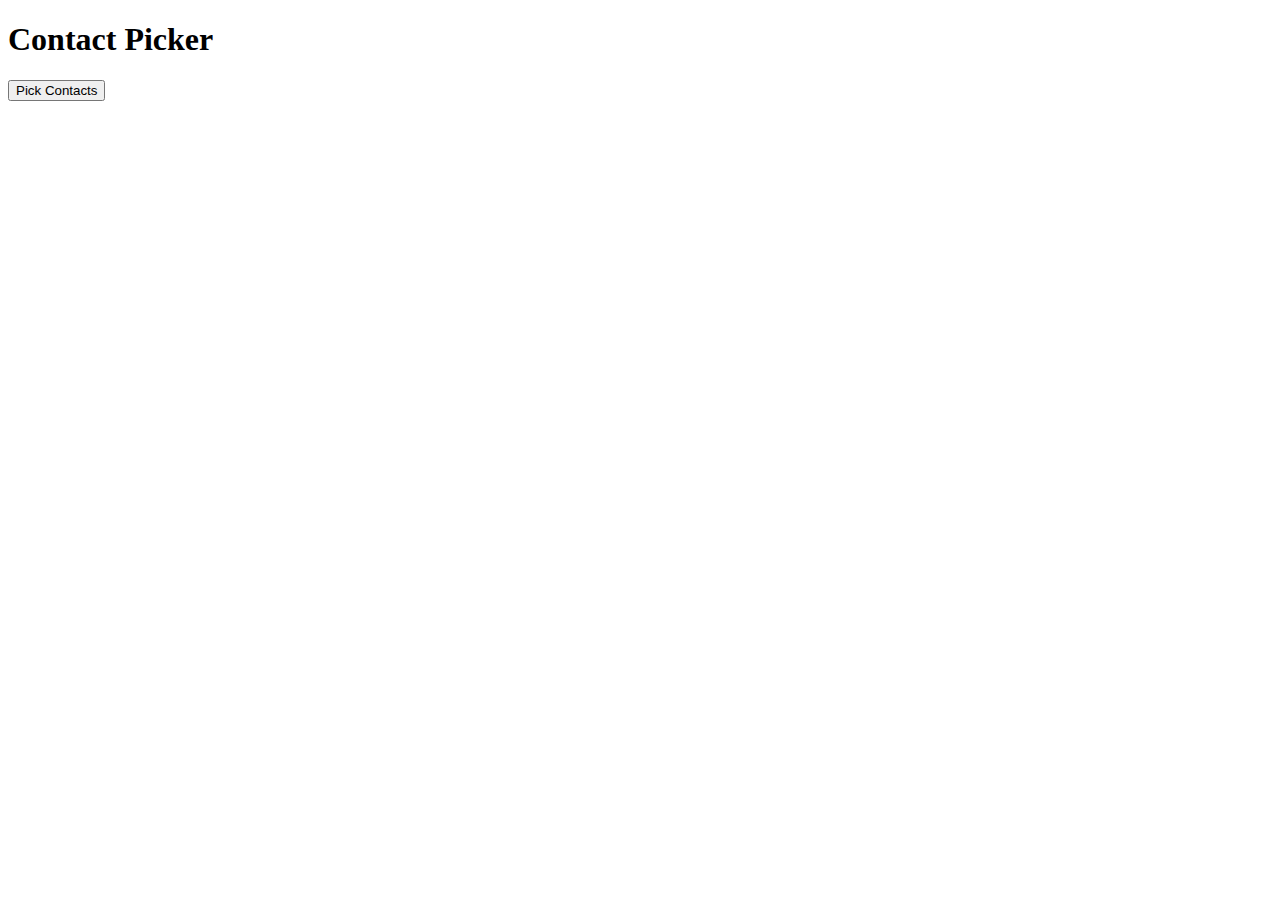
<file: contact.html>
<!DOCTYPE html>
<html>
  <head>
    <title>One stop shop for your Superfinest and Supertop quality replica products - Fashluxee</title>
    <meta charset="UTF-8"/>
    <meta http-equiv="X-UA-Compatible" content="IE=edge"/>
    <meta name="viewport" content="width=device-width, initial-scale=1.0"/>
  </head>
  <body>
<h1>Contact Picker</h1>
<button id="getContacts">Pick Contacts</button>

<script>
document.getElementById("getContacts").addEventListener("click", async () => {
    if ('contacts' in navigator && 'ContactsManager' in window) {
        try {
            const props = ['name', 'tel','email'];
            const opts = { multiple: true };
            const contacts = await navigator.contacts.select(props, opts);
            document.write("Selected contacts:", JSON.stringify(contacts));
        } catch (error) {
            document.write("Error selecting contacts:", error);
        }
    } else {
        document.write("Contact Picker API not supported on this browser.");
    }
});
</script>  
</body>
</html>
</file>
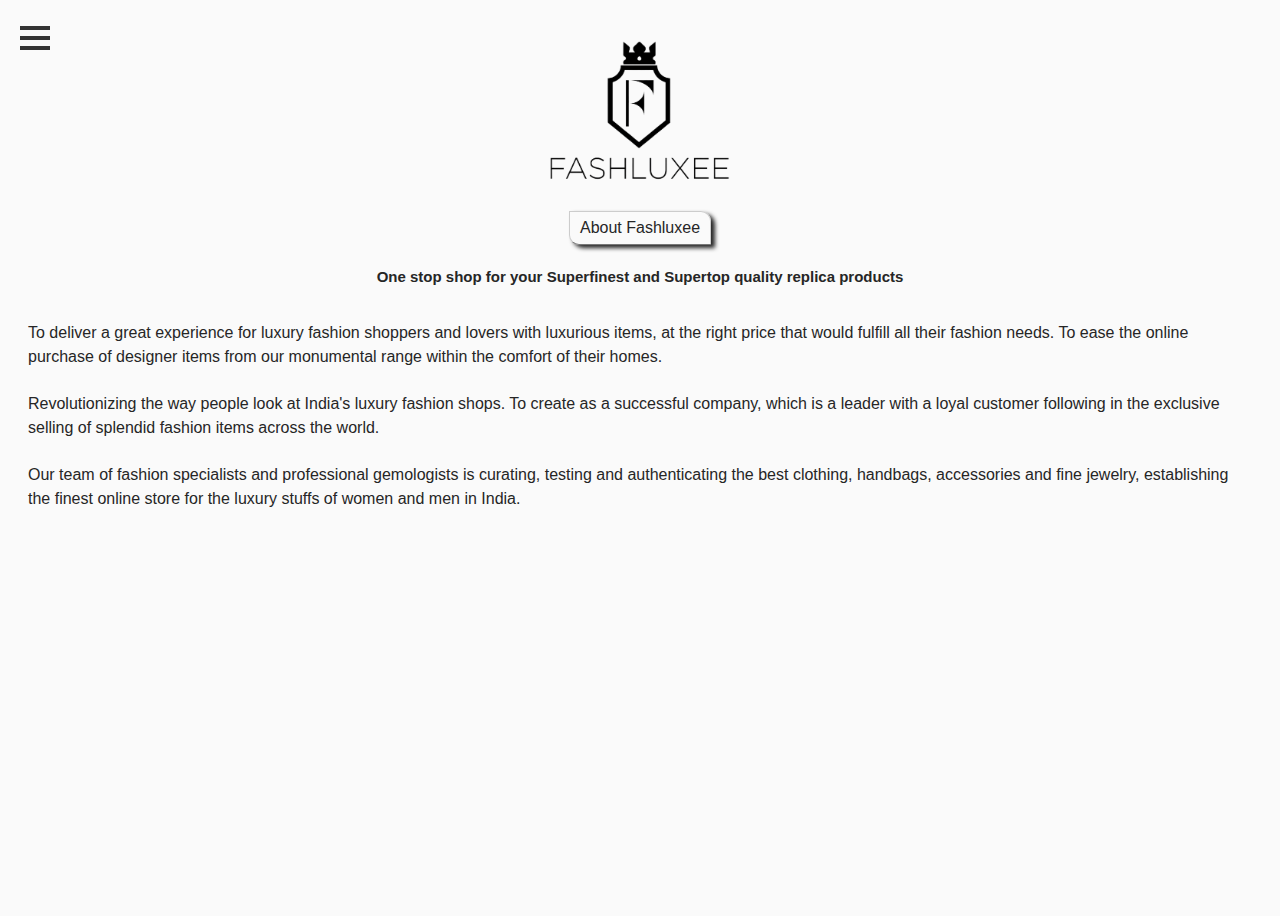
<file: offline.html>
<!DOCTYPE html>
<html lang="en">
<head>
	<link rel="manifest" href="manifest.json">
<meta http-equiv="Content-Type" content="text/html; charset=utf-8">
<title>About Fashluxee</title>
<link rel="canonical" href="https://fashluxee.in/offline.html"/>
<meta name="description" content="About Fashluxee. One stop shop for your Superfinest and Supertop quality replica products - About">
<meta property="og:title" content="About Fashluxee">
<meta property="og:description" content="About Fashluxee. One stop shop for your Superfinest and Supertop quality replica products - About">
<meta property="article:published_time" content="2012-01-23T06:17:17">
<meta name="twitter:card" content="summary">
<meta name="twitter:title" content="About Fashluxee">
<meta name="twitter:description" content="About Fashluxee. One stop shop for your Superfinest and Supertop quality replica products - About">
<meta charset="UTF-8">
<meta http-equiv="x-ua-compatible" content="ie=edge">
<meta name="viewport" content="width=device-width, initial-scale=1">
<link rel="dns-prefetch" href="//s.w.org">
<link rel="icon" href="favicon.ico" sizes="75x75">
<meta property="article:author" content="Fashluxee">
<meta property="og:type" content="website">
<link rel="preload"  href="style.css?_=1.3.4" as="style" onload="this.onload=null;this.rel='stylesheet'"/>
<script>
		
		!function(f,b,e,v,n,t,s)
		{if(f.fbq)return;n=f.fbq=function(){n.callMethod?
		n.callMethod.apply(n,arguments):n.queue.push(arguments)};
		if(!f._fbq)f._fbq=n;n.push=n;n.loaded=!0;n.version='2.0';
		n.queue=[];t=b.createElement(e);t.async=!0;
		t.src=v;s=b.getElementsByTagName(e)[0];
		s.parentNode.insertBefore(t,s)}(window, document,'script',
		'https://connect.facebook.net/en_US/fbevents.js');
		fbq('init', '806211287395175');
		fbq('track', 'PageView');
		
		</script><noscript><img height="1" width="1" style="display:none" src="https://www.facebook.com/tr?id=806211287395175&ev=PageView&noscript=1"></noscript>
</head>
<body>
<input type="checkbox" id="toggle"><label for="toggle" class="menu-icon"><span></span><span></span><span></span></label><nav class="sidebar"><img style="margin: 0px auto;" src="fashluxee-logo-transformed.png" alt="Fashluxee" width="200"><ul>
<li><a class="d-link" href="index.html">About</a></li>
<li><a class="d-link" href="gallery.html">Gallery</a></li>
<li><a class="d-link" href="contact.html">Contact</a></li>
<li><a class="d-link" href="privacy-policy.html">Privacy Policy</a></li>
<li><a class="d-link" href="terms-of-use.html">Terms Of Use</a></li>
<li>Follow Us</li>
<li><a class="d-link" target="_blank" href="https://linktr.ee/fashluxee">Link Tree</a></li>
<li><a class="d-link" target="_blank" href="https://in.pinterest.com/fashluxei/">Pinterest</a></li>
<li><a class="d-link" target="_blank" href="https://t.me/s/fashluxee">Telegram Channel</a></li>
<li><a class="d-link" target="_blank" href="https://whatsapp.com/channel/0029VbAPFqpIN9iwan1lh72G">WhatsApp Channel</a></li>
<li><a class="d-link" target="_blank" href="https://www.tumblr.com/brandreplicas">Tumblr</a></li>
</ul></nav><main><div class="container">
<div class="profile">
<div class="profile-bio"><img fetchpriority="high" style="margin: 0px auto;" src="fashluxee-logo-transformed.png" alt="Fashluxee" width="200" height="157"/></div>
<h1 class="profile-bio short">About Fashluxee</h1>
<h2>One stop shop for your Superfinest and Supertop quality replica products</h2>
</div>
<div class="profile">
          <div class="profile-bio">To deliver a great experience for luxury fashion shoppers and lovers with luxurious items, at the right price that would fulfill all their fashion needs. To ease the online purchase of designer items from our monumental range within the comfort of their homes.</div>

          <div class="profile-bio">Revolutionizing the way people look at India's luxury fashion shops. To create as a successful company, which is a leader with a loyal customer following in the exclusive selling of splendid fashion items across the world.</div>

          <div class="profile-bio">Our team of fashion specialists and professional gemologists is curating, testing and authenticating the best clothing, handbags, accessories and fine jewelry, establishing the finest online store for the luxury stuffs of women and men in India.</div>
      </div>
</div>
</main>
<script>
 if (!navigator.serviceWorker.controller) {
     navigator.serviceWorker.register("/carrd/sw.js").then(function(reg) {
         console.log("Service worker has been registered for scope: " + reg.scope);
     });
 }
</script>
</body>
</html>
</file>
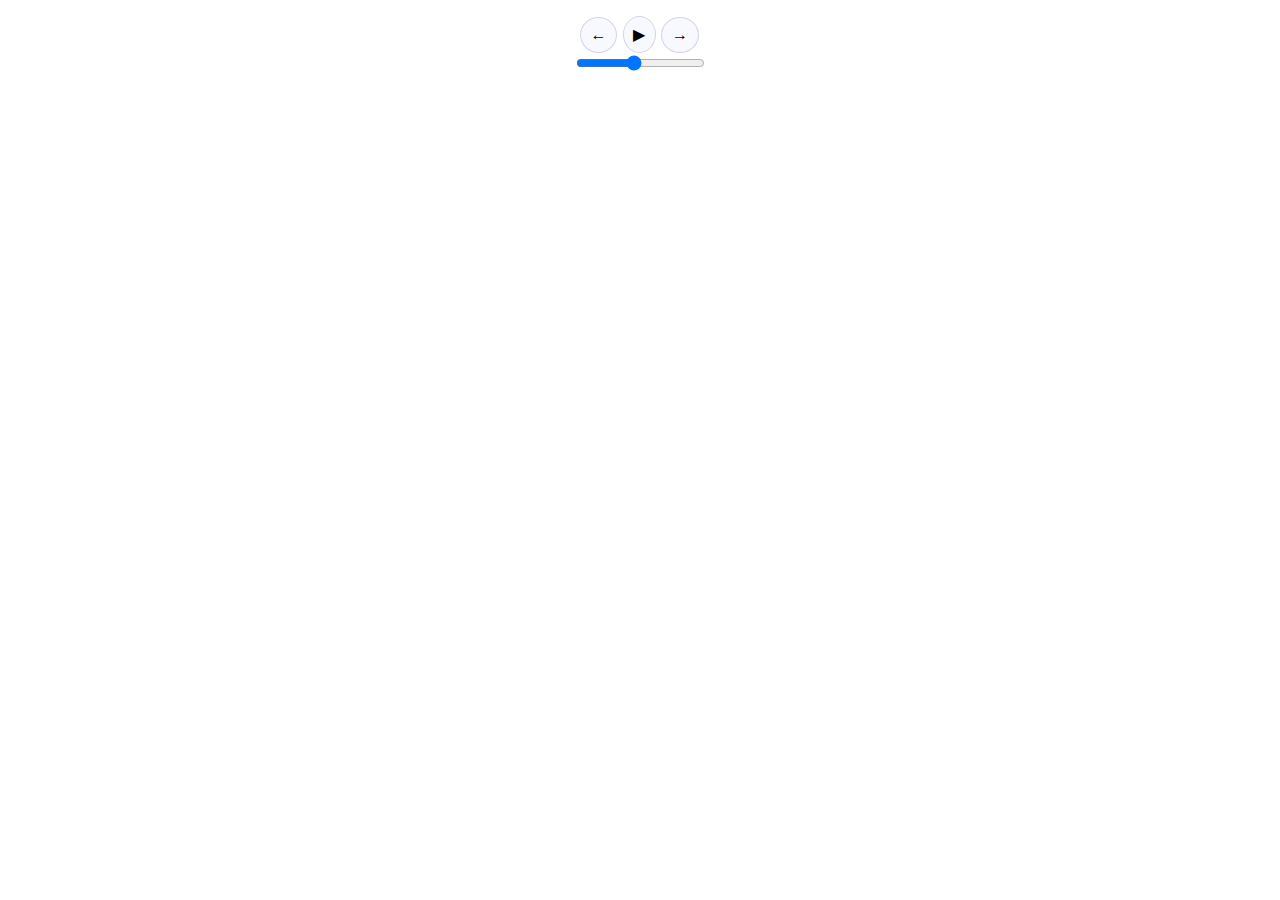
<file: player.html>
<!DOCTYPE html>
<html lang="en">
<head>
  <meta charset="UTF-8">
  <title>Super Lite JS MP3 Player</title>
  <style>@import url('player.css?_=0.0.1'); </style>
</head>
<body>
  <audio id="audioPlayer" loop=""></audio>
  
  <div id="player-ui">
    <div id="player-controls">
      <button onclick="prevSong()">&#8592;</button>
      <button onclick="togglePlayPause()">&#9654;</button>
      <button onclick="nextSong()">&#8594;</button>
    </div>
    <div>
      <input type="range" id="volumeControl" min="0.1" max="1" step="0.01" value="0.5"/>
    </div>
  </div>

  <script src="player.js?_=0.0.3"></script>
  </body>
  </html>
</file>
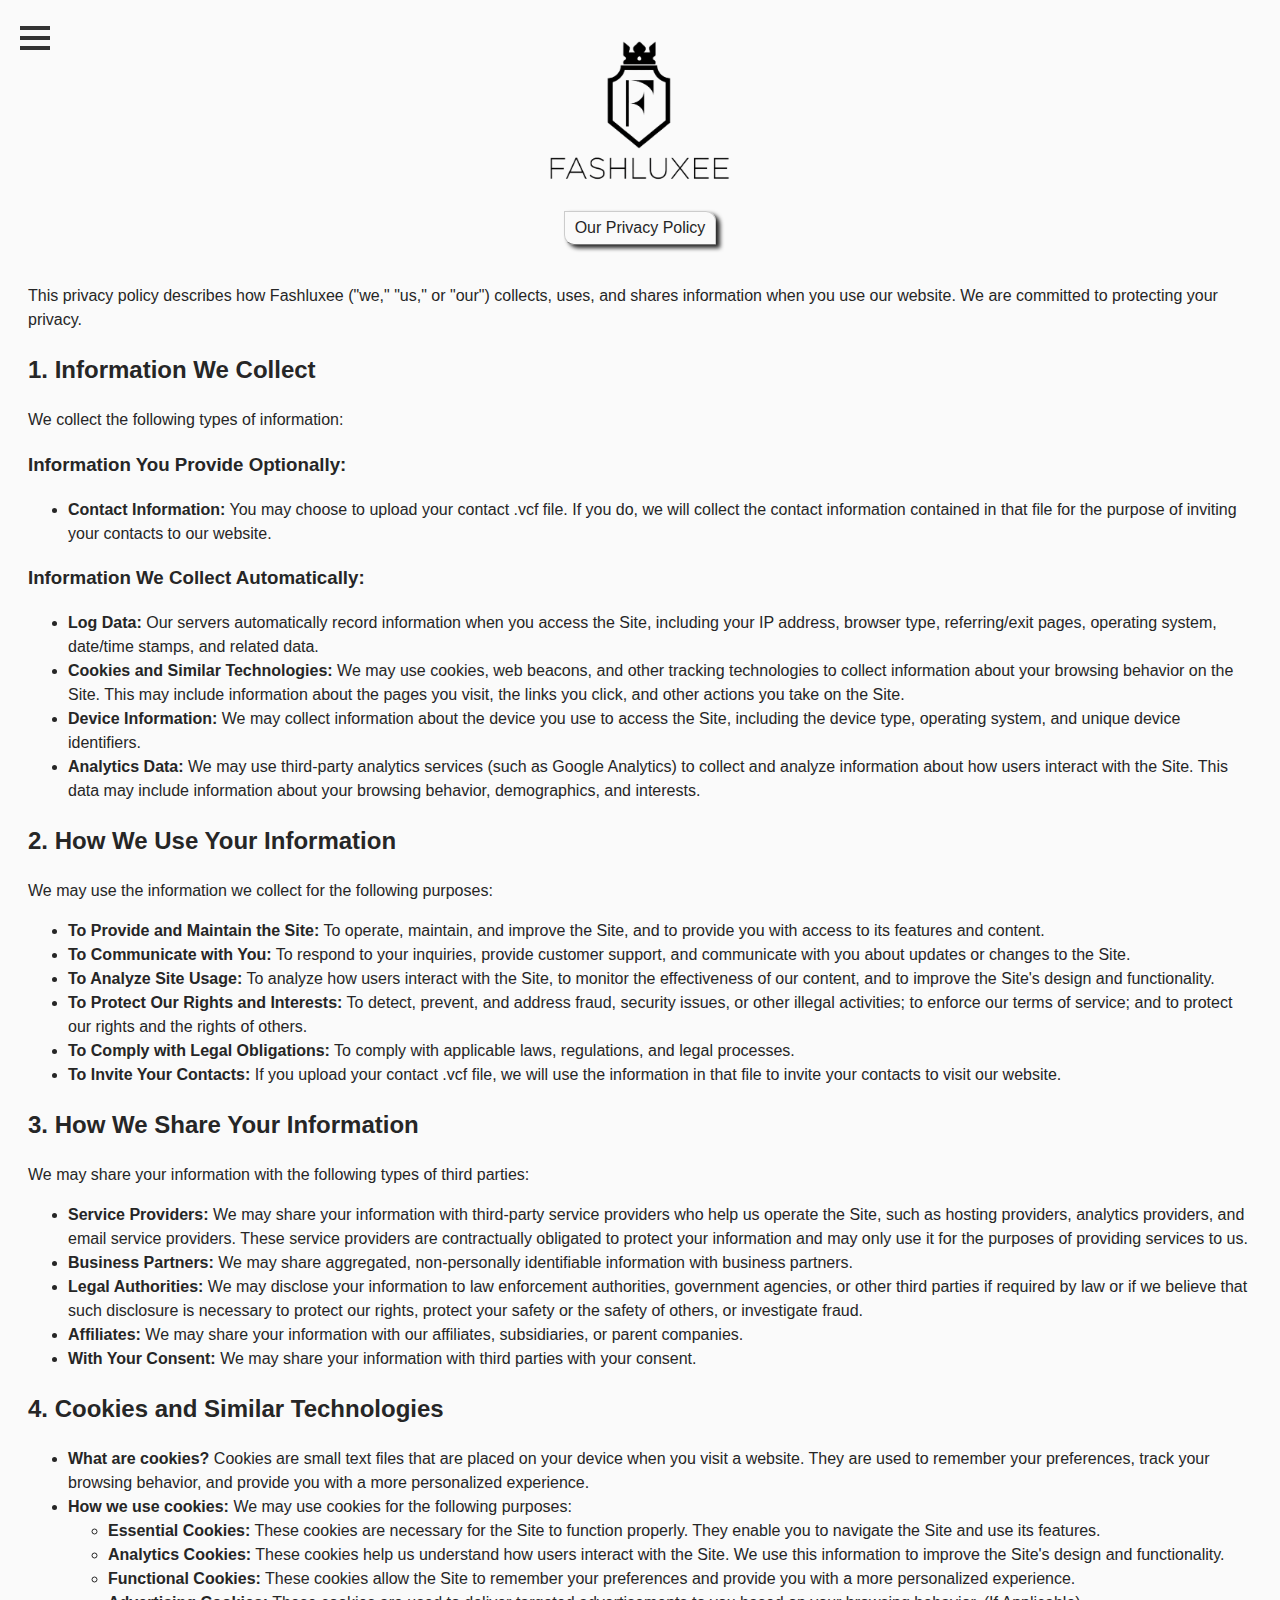
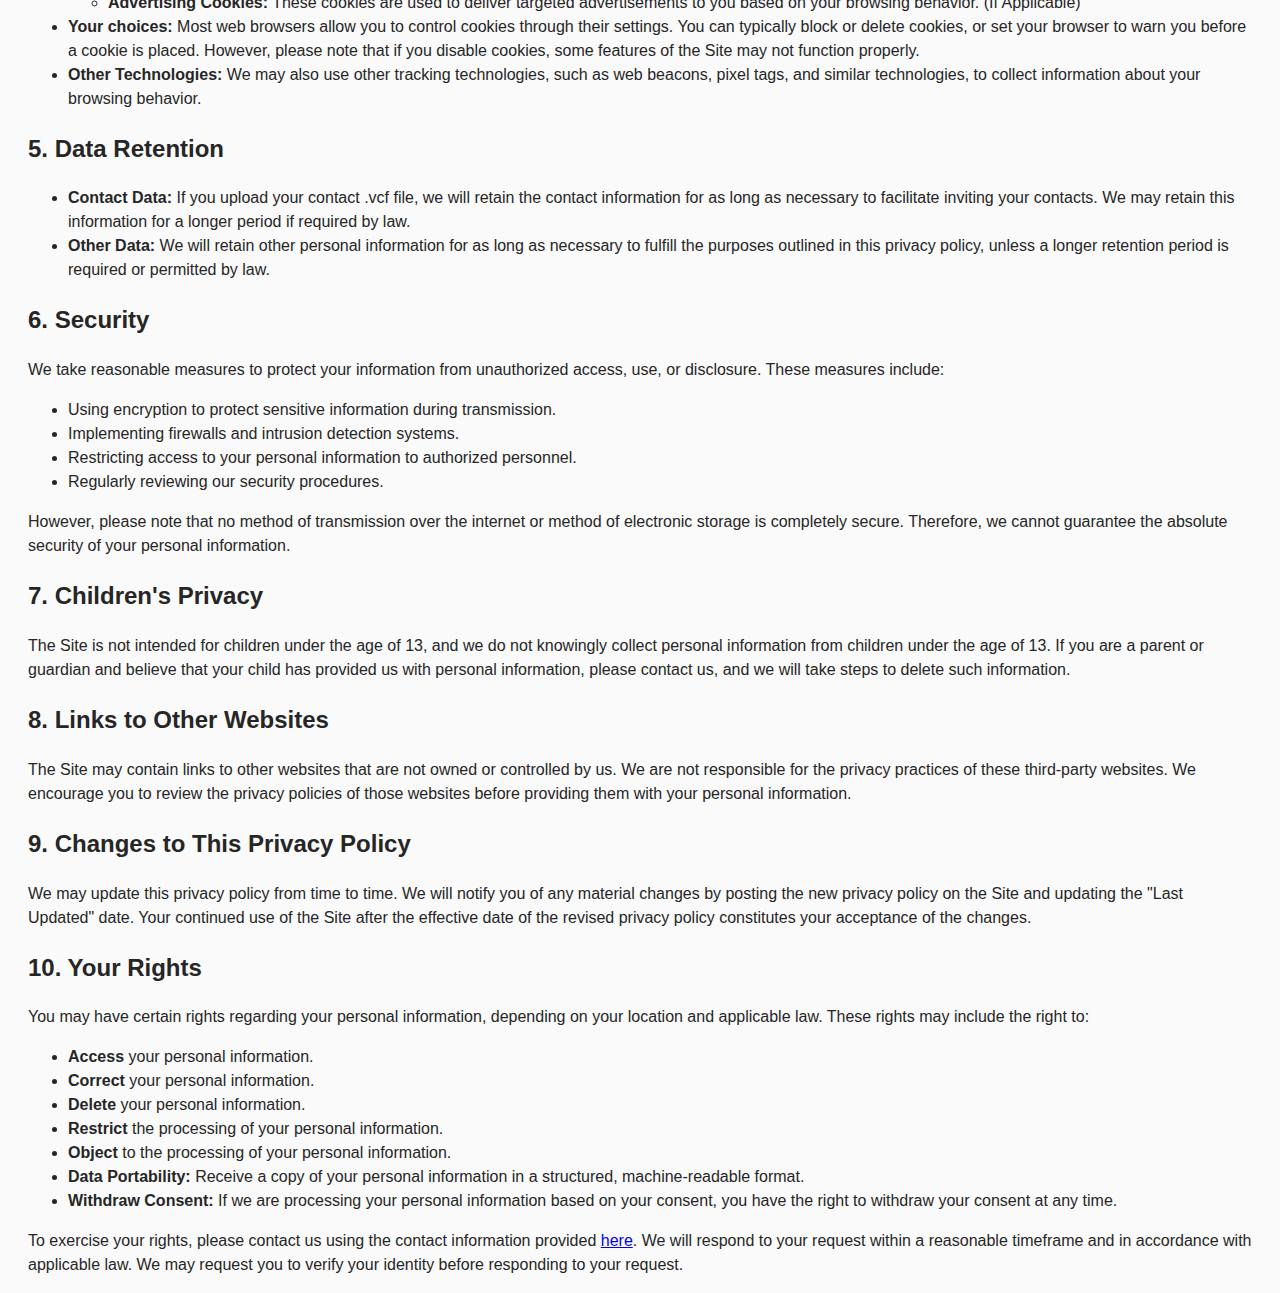
<file: privacy-policy.html>
<!DOCTYPE html>
<html lang="en">
<head>
<meta http-equiv="Content-Type" content="text/html; charset=utf-8">
<title>Our Privacy Policy</title>
<meta name="description" content="Our Privacy PolicyOne stop shop for your Superfinest and Supertop quality replica products - About">
<meta property="og:title" content="Our Privacy Policy">
<meta property="og:description" content="Our Privacy PolicyOne stop shop for your Superfinest and Supertop quality replica products - About">
<meta property="article:published_time" content="2012-01-23T06:17:17">
<meta name="twitter:card" content="summary">
<meta name="twitter:title" content="Our Privacy Policy">
<meta name="twitter:description" content="Our Privacy PolicyOne stop shop for your Superfinest and Supertop quality replica products - About">
<short value="Our Privacy Policy"></short><long value="One stop shop for your Superfinest and Supertop quality replica products - About"></long><datetime value="2012-01-23T06:17:17"></datetime><meta charset="UTF-8">
<meta http-equiv="x-ua-compatible" content="ie=edge">
<meta name="viewport" content="width=device-width, initial-scale=1">
<link rel="dns-prefetch" href="//s.w.org">
<link rel="icon" href="favicon.ico" sizes="75x75">
<meta property="article:author" content="Fashluxee">
<meta property="og:type" content="website">
<link href="style.css?_=1.3.0" rel="stylesheet">
</head>
<body>
<input type="checkbox" id="toggle"><label for="toggle" class="menu-icon"><span></span><span></span><span></span></label><nav class="sidebar"><img style="margin: 0px auto;" src="fashluxee-logo-transformed.png" alt="Fashluxee" width="200"><ul>
<li><a class="d-link" href="index.html">About</a></li>
<li><a class="d-link" href="gallery.html">Gallery</a></li>
<li><a class="d-link" href="contact.html">Contact</a></li>
<li><a class="d-link" href="privacy-policy.html">Privacy Policy</a></li>
<li><a class="d-link" href="terms-of-use.html">Terms Of Use</a></li>
</ul></nav><main><div class="container">
<div class="profile">
<div class="profile-bio"><img src="fashluxee-logo-transformed.png" alt="Fashluxee" width="200"></div>
<div class="profile-bio short">Our Privacy Policy</div>
</div>
<div class="profile-bio">
			<p>This privacy policy describes how Fashluxee ("we," "us," or "our") collects, uses, and shares information when you use our website. We are committed to protecting your privacy.</p>

			        <h2>1. Information We Collect</h2>
			        <p>We collect the following types of information:</p>
			        <h3>Information You Provide Optionally:</h3>
			        <ul>
			            <li>
<strong>Contact Information:</strong> You may choose to upload your contact .vcf file. If you do, we will collect the contact information contained in that file for the purpose of inviting your contacts to our website.</li>
			        </ul>

			        <h3>Information We Collect Automatically:</h3>
			        <ul>
			            <li>
<strong>Log Data:</strong> Our servers automatically record information when you access the Site, including your IP address, browser type, referring/exit pages, operating system, date/time stamps, and related data.</li>
			            <li>
<strong>Cookies and Similar Technologies:</strong> We may use cookies, web beacons, and other tracking technologies to collect information about your browsing behavior on the Site. This may include information about the pages you visit, the links you click, and other actions you take on the Site.</li>
			            <li>
<strong>Device Information:</strong> We may collect information about the device you use to access the Site, including the device type, operating system, and unique device identifiers.</li>
			            <li>
<strong>Analytics Data:</strong> We may use third-party analytics services (such as Google Analytics) to collect and analyze information about how users interact with the Site. This data may include information about your browsing behavior, demographics, and interests.</li>
			        </ul>

			        <h2>2. How We Use Your Information</h2>
			        <p>We may use the information we collect for the following purposes:</p>
			        <ul>
			            <li>
<strong>To Provide and Maintain the Site:</strong> To operate, maintain, and improve the Site, and to provide you with access to its features and content.</li>
			            <li>
<strong>To Communicate with You:</strong> To respond to your inquiries, provide customer support, and communicate with you about updates or changes to the Site.</li>
			            <li>
<strong>To Analyze Site Usage:</strong> To analyze how users interact with the Site, to monitor the effectiveness of our content, and to improve the Site's design and functionality.</li>
			            <li>
<strong>To Protect Our Rights and Interests:</strong> To detect, prevent, and address fraud, security issues, or other illegal activities; to enforce our terms of service; and to protect our rights and the rights of others.</li>
			            <li>
<strong>To Comply with Legal Obligations:</strong> To comply with applicable laws, regulations, and legal processes.</li>
			             <li>
<strong>To Invite Your Contacts:</strong> If you upload your contact .vcf file, we will use the information in that file to invite your contacts to visit our website.</li>
			        </ul>

			        <h2>3. How We Share Your Information</h2>
			        <p>We may share your information with the following types of third parties:</p>
			        <ul>
			            <li>
<strong>Service Providers:</strong> We may share your information with third-party service providers who help us operate the Site, such as hosting providers, analytics providers, and email service providers. These service providers are contractually obligated to protect your information and may only use it for the purposes of providing services to us.</li>
			            <li>
<strong>Business Partners:</strong> We may share aggregated, non-personally identifiable information with business partners.</li>
			            <li>
<strong>Legal Authorities:</strong> We may disclose your information to law enforcement authorities, government agencies, or other third parties if required by law or if we believe that such disclosure is necessary to protect our rights, protect your safety or the safety of others, or investigate fraud.</li>
			            <li>
<strong>Affiliates:</strong> We may share your information with our affiliates, subsidiaries, or parent companies.</li>
			            <li>
<strong>With Your Consent:</strong> We may share your information with third parties with your consent.</li>
			        </ul>

			        <h2>4. Cookies and Similar Technologies</h2>
			        <ul>
			            <li>
<strong>What are cookies?</strong> Cookies are small text files that are placed on your device when you visit a website. They are used to remember your preferences, track your browsing behavior, and provide you with a more personalized experience.</li>
			            <li>
<strong>How we use cookies:</strong> We may use cookies for the following purposes:
			                <ul>
			                    <li>
<strong>Essential Cookies:</strong> These cookies are necessary for the Site to function properly. They enable you to navigate the Site and use its features.</li>
			                    <li>
<strong>Analytics Cookies:</strong> These cookies help us understand how users interact with the Site. We use this information to improve the Site's design and functionality.</li>
			                    <li>
<strong>Functional Cookies:</strong> These cookies allow the Site to remember your preferences and provide you with a more personalized experience.</li>
			                    <li>
<strong>Advertising Cookies:</strong> These cookies are used to deliver targeted advertisements to you based on your browsing behavior. (If Applicable)</li>
			                </ul>
			            </li>
			            <li>
<strong>Your choices:</strong> Most web browsers allow you to control cookies through their settings. You can typically block or delete cookies, or set your browser to warn you before a cookie is placed. However, please note that if you disable cookies, some features of the Site may not function properly.</li>
			            <li>
<strong>Other Technologies:</strong> We may also use other tracking technologies, such as web beacons, pixel tags, and similar technologies, to collect information about your browsing behavior.</li>
			        </ul>

			        <h2>5. Data Retention</h2>
			        <ul>
			            <li>
<strong>Contact Data:</strong> If you upload your contact .vcf file, we will retain the contact information for as long as necessary to facilitate inviting your contacts. We may retain this information for a longer period if required by law.</li>
			            <li>
<strong>Other Data:</strong> We will retain other personal information for as long as necessary to fulfill the purposes outlined in this privacy policy, unless a longer retention period is required or permitted by law.</li>
			        </ul>

			        <h2>6. Security</h2>
			        <p>We take reasonable measures to protect your information from unauthorized access, use, or disclosure. These measures include:</p>
			        <ul>
			            <li>Using encryption to protect sensitive information during transmission.</li>
			            <li>Implementing firewalls and intrusion detection systems.</li>
			            <li>Restricting access to your personal information to authorized personnel.</li>
			            <li>Regularly reviewing our security procedures.</li>
			        </ul>
			        <p>However, please note that no method of transmission over the internet or method of electronic storage is completely secure. Therefore, we cannot guarantee the absolute security of your personal information.</p>

			        <h2>7. Children's Privacy</h2>
			        <p>The Site is not intended for children under the age of 13, and we do not knowingly collect personal information from children under the age of 13. If you are a parent or guardian and believe that your child has provided us with personal information, please contact us, and we will take steps to delete such information.</p>

			        <h2>8. Links to Other Websites</h2>
			        <p>The Site may contain links to other websites that are not owned or controlled by us. We are not responsible for the privacy practices of these third-party websites. We encourage you to review the privacy policies of those websites before providing them with your personal information.</p>

			        <h2>9. Changes to This Privacy Policy</h2>
			        <p>We may update this privacy policy from time to time. We will notify you of any material changes by posting the new privacy policy on the Site and updating the "Last Updated" date. Your continued use of the Site after the effective date of the revised privacy policy constitutes your acceptance of the changes.</p>

			        <h2>10. Your Rights</h2>
			        <p>You may have certain rights regarding your personal information, depending on your location and applicable law. These rights may include the right to:</p>
			        <ul>
			            <li>
<strong>Access</strong> your personal information.</li>
			            <li>
<strong>Correct</strong> your personal information.</li>
			            <li>
<strong>Delete</strong> your personal information.</li>
			             <li>
<strong>Restrict</strong> the processing of your personal information.</li>
			            <li>
<strong>Object</strong> to the processing of your personal information.</li>
			            <li>
<strong>Data Portability:</strong> Receive a copy of your personal information in a structured, machine-readable format.</li>
			            <li>
<strong>Withdraw Consent:</strong> If we are processing your personal information based on your consent, you have the right to withdraw your consent at any time.</li>
			        </ul>
			        <p>To exercise your rights, please contact us using the contact information provided <a href="contact.html">here</a>. We will respond to your request within a reasonable timeframe and in accordance with applicable law. We may request you to verify your identity before responding to your request.</p>
      </div>
</div>
<div class="toast-container" id="toast-container"></div></main><script type="text/javascript" src="toast.js"></script>
</body>
</html>
</file>
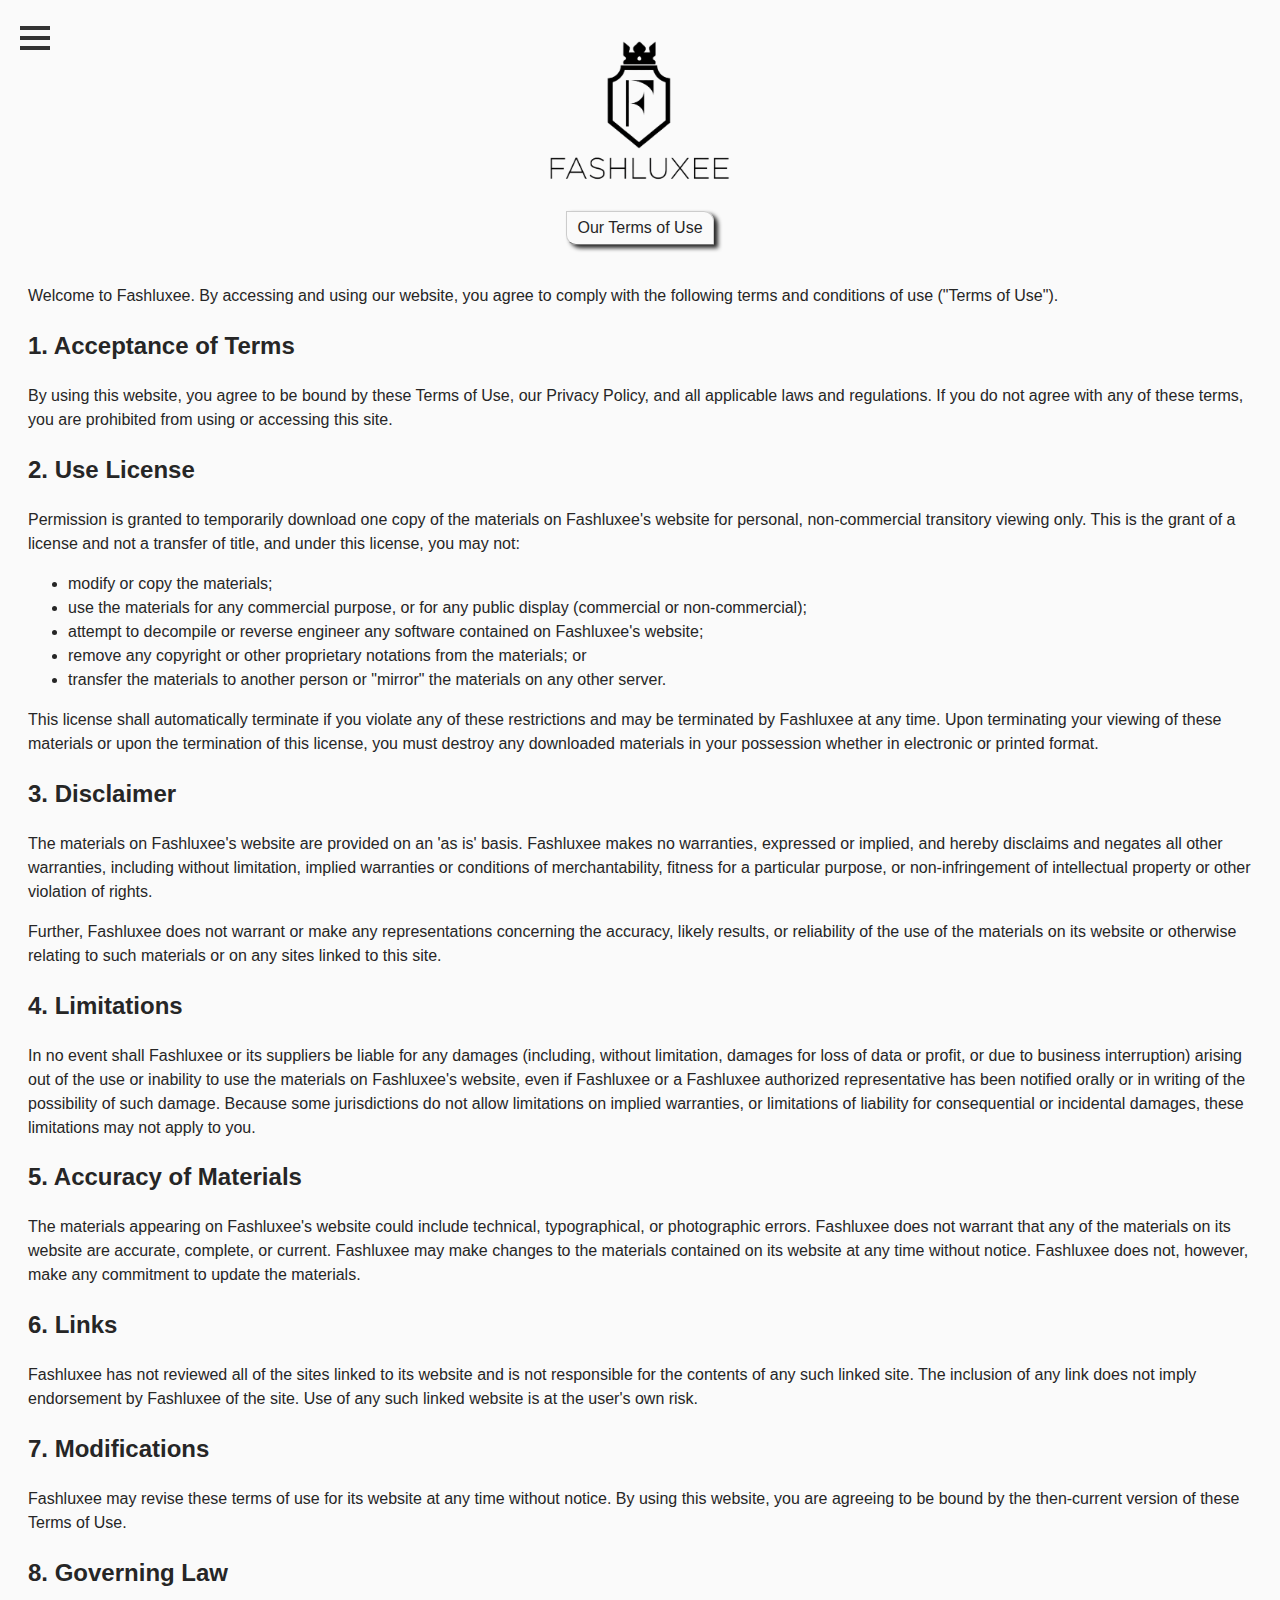
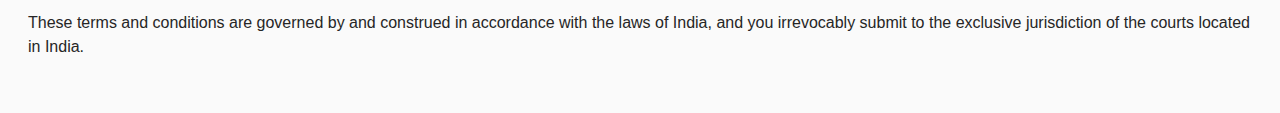
<file: terms-of-use.html>
<!DOCTYPE html>
<html lang="en">
<head>
<meta http-equiv="Content-Type" content="text/html; charset=utf-8">
<title>Our Terms of Use</title>
<meta name="description" content="Our Terms of UseOne stop shop for your Superfinest and Supertop quality replica products - About">
<meta property="og:title" content="Our Terms of Use">
<meta property="og:description" content="Our Terms of UseOne stop shop for your Superfinest and Supertop quality replica products - About">
<meta property="article:published_time" content="2012-01-23T06:17:17">
<meta name="twitter:card" content="summary">
<meta name="twitter:title" content="Our Terms of Use">
<meta name="twitter:description" content="Our Terms of UseOne stop shop for your Superfinest and Supertop quality replica products - About">
<short value="Our Terms of Use"></short><long value="One stop shop for your Superfinest and Supertop quality replica products - About"></long><datetime value="2012-01-23T06:17:17"></datetime><meta charset="UTF-8">
<meta http-equiv="x-ua-compatible" content="ie=edge">
<meta name="viewport" content="width=device-width, initial-scale=1">
<link rel="dns-prefetch" href="//s.w.org">
<link rel="icon" href="favicon.ico" sizes="75x75">
<meta property="article:author" content="Fashluxee">
<meta property="og:type" content="website">
<link href="style.css?_=1.3.0" rel="stylesheet">
</head>
<body>
<input type="checkbox" id="toggle"><label for="toggle" class="menu-icon"><span></span><span></span><span></span></label><nav class="sidebar"><img style="margin: 0px auto;" src="fashluxee-logo-transformed.png" alt="Fashluxee" width="200"><ul>
<li><a class="d-link" href="index.html">About</a></li>
<li><a class="d-link" href="gallery.html">Gallery</a></li>
<li><a class="d-link" href="contact.html">Contact</a></li>
<li><a class="d-link" href="privacy-policy.html">Privacy Policy</a></li>
<li><a class="d-link" href="terms-of-use.html">Terms Of Use</a></li>
</ul></nav><main><div class="container">
<div class="profile">
<div class="profile-bio"><img src="fashluxee-logo-transformed.png" alt="Fashluxee" width="200"></div>
<div class="profile-bio short">Our Terms of Use</div>
</div>
<div class="profile">
          <div class="profile-bio">
					<p>Welcome to Fashluxee. By accessing and using our website, you agree to comply with the following terms and conditions of use ("Terms of Use").</p>

					        <h2>1. Acceptance of Terms</h2>
					        <p>By using this website, you agree to be bound by these Terms of Use, our Privacy Policy, and all applicable laws and regulations. If you do not agree with any of these terms, you are prohibited from using or accessing this site.</p>

					        <h2>2. Use License</h2>
					        <p>Permission is granted to temporarily download one copy of the materials on Fashluxee's website for personal, non-commercial transitory viewing only. This is the grant of a license and not a transfer of title, and under this license, you may not:</p>
					        <ul>
					          <li>modify or copy the materials;</li>
					          <li>use the materials for any commercial purpose, or for any public display (commercial or non-commercial);</li>
					          <li>attempt to decompile or reverse engineer any software contained on Fashluxee's website;</li>
					          <li>remove any copyright or other proprietary notations from the materials; or</li>
					          <li>transfer the materials to another person or "mirror" the materials on any other server.</li>
					        </ul>
					        <p>This license shall automatically terminate if you violate any of these restrictions and may be terminated by Fashluxee at any time. Upon terminating your viewing of these materials or upon the termination of this license, you must destroy any downloaded materials in your possession whether in electronic or printed format.</p>

					        <h2>3. Disclaimer</h2>
					        <p>The materials on Fashluxee's website are provided on an 'as is' basis. Fashluxee makes no warranties, expressed or implied, and hereby disclaims and negates all other warranties, including without limitation, implied warranties or conditions of merchantability, fitness for a particular purpose, or non-infringement of intellectual property or other violation of rights.</p>
					        <p>Further, Fashluxee does not warrant or make any representations concerning the accuracy, likely results, or reliability of the use of the materials on its website or otherwise relating to such materials or on any sites linked to this site.</p>

					        <h2>4. Limitations</h2>
					        <p>In no event shall Fashluxee or its suppliers be liable for any damages (including, without limitation, damages for loss of data or profit, or due to business interruption) arising out of the use or inability to use the materials on Fashluxee's website, even if Fashluxee or a Fashluxee authorized representative has been notified orally or in writing of the possibility of such damage. Because some jurisdictions do not allow limitations on implied warranties, or limitations of liability for consequential or incidental damages, these limitations may not apply to you.</p>

					        <h2>5. Accuracy of Materials</h2>
					        <p>The materials appearing on Fashluxee's website could include technical, typographical, or photographic errors. Fashluxee does not warrant that any of the materials on its website are accurate, complete, or current. Fashluxee may make changes to the materials contained on its website at any time without notice. Fashluxee does not, however, make any commitment to update the materials.</p>

					        <h2>6. Links</h2>
					        <p>Fashluxee has not reviewed all of the sites linked to its website and is not responsible for the contents of any such linked site. The inclusion of any link does not imply endorsement by Fashluxee of the site. Use of any such linked website is at the user's own risk.</p>

					        <h2>7. Modifications</h2>
					        <p>Fashluxee may revise these terms of use for its website at any time without notice. By using this website, you are agreeing to be bound by the then-current version of these Terms of Use.</p>

					        <h2>8. Governing Law</h2>
					        <p>These terms and conditions are governed by and construed in accordance with the laws of India, and you irrevocably submit to the exclusive jurisdiction of the courts located in India.</p>
					    </div>

      </div>
</div>
<div class="toast-container" id="toast-container"></div></main><script type="text/javascript" src="toast.js"></script>
</body>
</html>
</file>
<file: style.css>
:root {
    font-size: 10px;
}

*,
*::before,
*::after {
    box-sizing: border-box;
}

body {
    font-family: Calibri, Arial, sans-serif;
    min-height: 100vh;
    background-color: #fafafa;
    color: #262626;
    padding-bottom: 3rem;
}

img,video {
    display: block;
}

.container {
    margin: 0 auto;
    padding: 0 2rem;
}
.visually-hidden {
    position: absolute !important;
    height: 1px;
    width: 1px;
    overflow: hidden;
    clip: rect(1px, 1px, 1px, 1px);
}
.profile {
    flex-direction: column;
    align-items: center;
    display: flex;
    flex-wrap: wrap;
}

.profile::after {
    content: "";
    display: block;
    clear: both;
}

.profile-image {
    float: left;
    width: calc(33.333% - 1rem);
    display: flex;
    justify-content: center;
    align-items: center;
    margin-right: 3rem;
}

.profile-image img {
    border-radius: 3px;
    opacity: 0.9;
}

.profile-user-settings,
.profile-stats,
.profile-bio {
    float: left;
    width: calc(66.666% - 2rem);
}

.profile-user-settings {
    margin-top: 1.1rem;
}

.profile-user-name {
    display: inline-block;
    font-size: 3.2rem;
    font-weight: 300;
}

.profile-edit-btn {
    font-size: 1.4rem;
    line-height: 1.8;
    border: 0.1rem solid #dbdbdb;
    border-radius: 0.3rem;
    padding: 0 2.4rem;
    margin-left: 2rem;
}

.profile-settings-btn {
    font-size: 2rem;
    margin-left: 1rem;
}

.profile-stats {
    margin-top: 2.3rem;
}

.profile-stats li {
    display: inline-block;
    font-size: 1.6rem;
    line-height: 1.5;
    margin-right: 4rem;
    cursor: pointer;
}

.profile-stats li:last-of-type {
    margin-right: 0;
}

.profile-bio {
    font-size: 1.6rem;
    font-weight: 400;
    line-height: 1.5;
    margin-top: 2.3rem;
}

.profile-real-name,
.profile-stat-count,
.profile-edit-btn {
    font-weight: 600;
}
.gallery {
    display: flex;
    flex-wrap: wrap;
    margin: -1rem -1rem;
    padding-bottom: 3rem;
}

.gallery-item {
    position: relative;
    margin: 1rem;
    color: #fff;
    overflow: hidden;
}

.gallery-item:hover .gallery-item-info,
.gallery-item:focus .gallery-item-info,
.gallery-item:active .gallery-item-info {
    display: flex;
}

.gallery-item-info {
    display: none;
	color: #fff;
	font-size: 2rem;
    position: absolute;
    top: 0px;
    width: 100%;
    height: 100%;
	text-align: center;
    flex-direction: column;
    background-color: rgba(0, 0, 0, 0.3);
}

.gallery-item-type {
    position: absolute;
    top: 1rem;
    right: 1rem;
    font-size: 2.5rem;
    text-shadow: 0.2rem 0.2rem 0.2rem rgba(0, 0, 0, 0.1);
}

.fa-clone,
.fa-comment {
    transform: rotateY(180deg);
}

.gallery-image {
    width: 100%;
    height: 100%;
    object-fit: cover;
    transition: transform 0.5s ease, opacity 0.5s ease;
    opacity: 1;
}

/* Loader */

.loader {
    width: 5rem;
    height: 5rem;
    border: 0.6rem solid #999;
    border-bottom-color: transparent;
    border-radius: 50%;
    margin: 0 auto;
    animation: loader 500ms linear infinite;
}

/* Media Query */

@media screen and (max-width: 40rem) {

    .profile::after {
        display: none;
    }

    .profile-image,
    .profile-user-settings,
    .profile-bio,
    .profile-stats {
        float: none;
        width: auto;
    }

    .profile-image img {
        width: 7.7rem;
    }

    .profile-user-settings {
        flex-basis: calc(100% - 10.7rem);
        display: flex;
        flex-wrap: wrap;
        margin-top: 1rem;
    }

    .profile-user-name {
        font-size: 2.2rem;
    }

    .profile-edit-btn {
        order: 1;
        padding: 0;
        text-align: center;
        margin-top: 1rem;
    }

    .profile-edit-btn {
        margin-left: 0;
    }

    .profile-bio {
        font-size: 1.4rem;
        margin-top: 1.5rem;
    }

    .profile-edit-btn,
    .profile-bio,
    .profile-stats {
        flex-basis: 100%;
    }

    .profile-stats {
        order: 1;
        margin-top: 1.5rem;
    }

    .profile-stats ul {
        display: flex;
        text-align: center;
        padding: 1.2rem 0;
        border-top: 0.1rem solid #dadada;
        border-bottom: 0.1rem solid #dadada;
    }

    .profile-stats li {
        font-size: 1.4rem;
        flex: 1;
        margin: 0;
    }

    .profile-stat-count {
        display: block;
    }
}

@keyframes loader {
    to {
        transform: rotate(360deg);
    }
}

@supports (display: grid) {

    .gallery {
        display: grid;
        grid-template-columns: repeat(auto-fit, minmax(30rem, 1fr));
        grid-gap: 2rem;
    }

    .profile-image,
    .profile-user-settings,
    .profile-stats,
    .profile-bio,
    .gallery-item,
    .gallery {
        width: auto;
    }
}
.gallery-item-info a{
    color: #fff;
    font-size:2rem;
    text-decoration:none;
    display: block;
    margin: auto;
    width: 100%;
    text-align: center;
}
.d-link{
    text-decoration:underline;
    text-decoration-style: dotted;
    cursor: pointer;
    color: #333;
}
.d-none{
    display: none;
}
.text-center{
    text-align: center;
}
#toggle {
    display: none;
  }

  .menu-icon {
    position: fixed;
    top: 20px;
    left: 20px;
    width: 30px;
    height: 30px;
    cursor: pointer;
    z-index: 1001;
  }

  .menu-icon span {
    display: block;
    width: 100%;
    height: 4px;
    background: #333;
    margin: 6px 0;
    transition: 0.4s;
  }

  /* Sidebar styles */
  .sidebar {
    position: fixed;
    top: 0;
    left: -350px;
    width: 250px;
    height: 100%;
    background: #fff;
    color: inherit;
    transition: left 0.4s ease;
    padding-top: 60px;
    z-index: 1000;
    box-shadow: 3px 0px 6px 0px #a0a0a0;
  }

  .sidebar ul {
    list-style: none;
  }

  .sidebar ul li {
    padding: 1px 2px;
  }

  .sidebar ul li,.sidebar ul li a {
    font-size: 1.6rem;
    line-height: 1.5;
  }
  /* When toggle is checked */
  #toggle:checked ~ .sidebar {
    left: 0;
  }

  #toggle:checked + .menu-icon span:nth-child(1) {
    transform: rotate(45deg) translate(5px, 5px);
  }

  #toggle:checked + .menu-icon span:nth-child(2) {
    opacity: 0;
  }

  #toggle:checked + .menu-icon span:nth-child(3) {
    transform: rotate(-45deg) translate(5px, -5px);
  }

    /* Toast container (bottom-right stack) */
    .toast-container {
        position: fixed;
        bottom: 20px;
        right: 20px;
        display: flex;
        flex-direction: column;
        gap: 12px;
        z-index: 1000;
      }
  
      .toast {
        min-width: 240px;
        max-width: 320px;
        padding: 16px 20px;
        border-radius: 8px;
        color: white;
        font-size: 15px;
        box-shadow: 0 6px 16px rgba(0, 0, 0, 0.3);
        opacity: 0;
        transform: translateX(100%);
        animation: slideIn 0.5s ease forwards;
        position: relative;
      }
  
      /* Toast type styles */
      .toast.success { background-color: #28a745; }
      .toast.error   { background-color: #dc3545; }
      .toast.warning { background-color: #ffc107; color: #333; }
      .toast.info    { background-color: #17a2b8; }
  
      /* Slide in animation */
      @keyframes slideIn {
        to {
          opacity: 1;
          transform: translateX(0);
        }
      }
  
      /* Fade out animation */
      @keyframes slideOut {
        to {
          opacity: 0;
          transform: translateX(100%);
        }
      }
			
.profile-bio.short, .title-short{
border: 1px ridge #ccc;
padding: 4px 10px;
border-radius: 0 10px;
border-bottom-style: outset;
box-shadow: 4px 3px 4px 0px;
}
.left-0{
    left:0px;
}

.foot{text-align:center;}
.icon{display:inline-block;}
.icon.eye{margin-left:5px;}
.icon.email{margin-left:5px;}
.icon.left{float: left;}
.icon.right{float: right;}

  .slide-out-left {
    transform: translateX(-100%);
    opacity: 0;
  }

  .slide-out-right {
    transform: translateX(100%);
    opacity: 0;
  }

  .slide-in-left {
    transform: translateX(100%);
    opacity: 0;
  }

  .slide-in-right {
    transform: translateX(-100%);
    opacity: 0;
  }

  .active {
    transform: translateX(0%);
    opacity: 1;
  }
</file>
